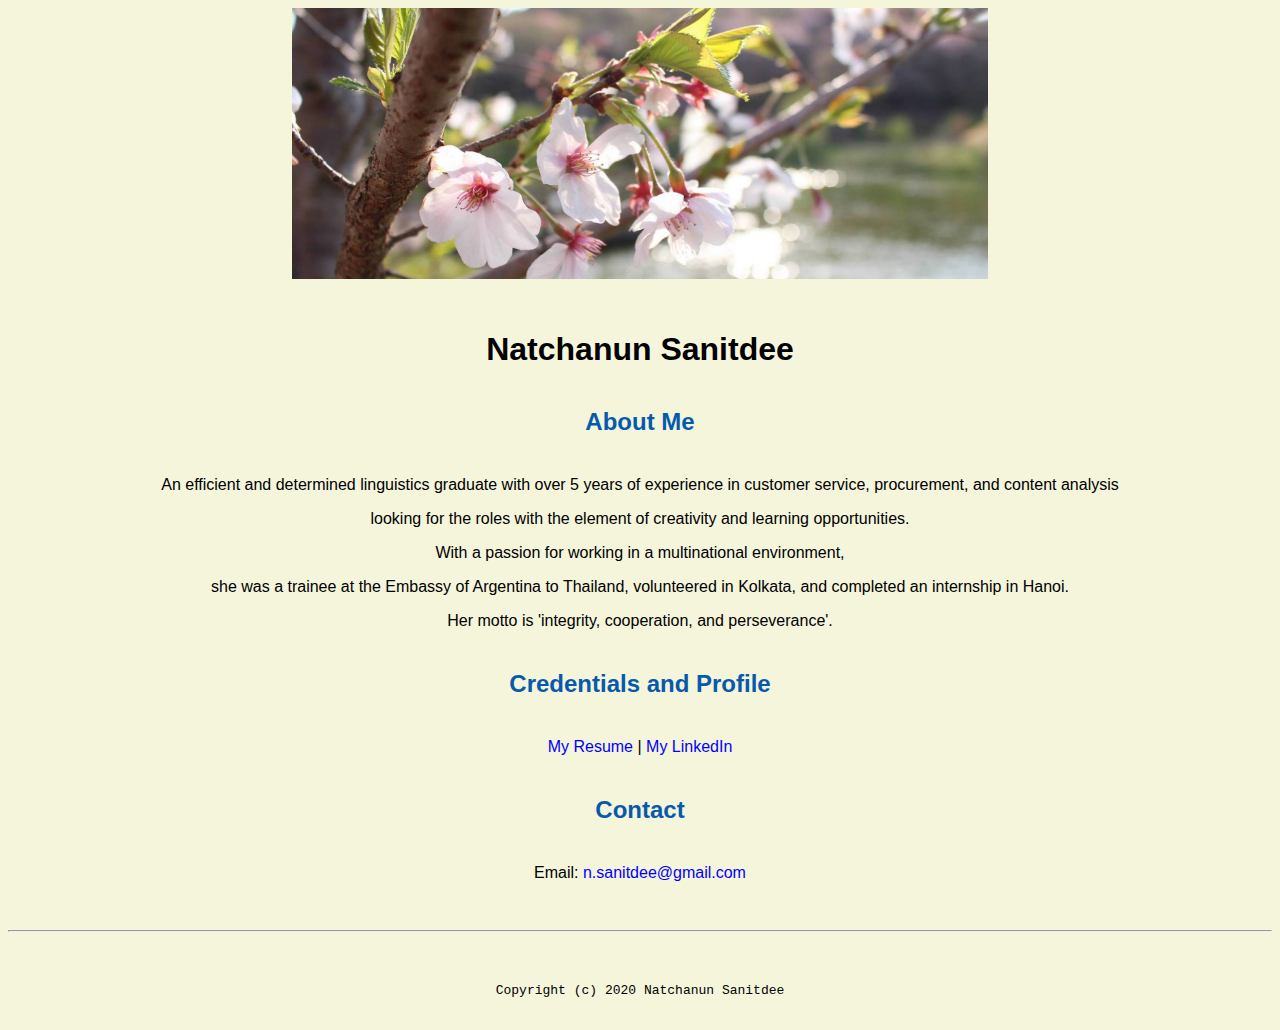
<file: index.html>
<!doctype html>

<!-- this is a comment for human! -->

<html lang="en">

  <header>
    <title>About Me|Natchanun Sanitdee</title>
    <link rel="stylesheet" href="css/master.css">
    <link rel="FaviconIcon" href="favicon.ico" type="image/x-icon">
    <link rel="shortcut" href="favicon.ico" type="image/x-icon">
    <meta name="viewport" content="width-device-width, initial-scale=1, shrink-to-fit=no">
    <meta name="name" content="Natchanun Sanitdee's Resume">
  </header>
  <body>
    <img src="images/banner2.jpg" width="55%" alt="banner">
    <h1>Natchanun Sanitdee</h1>
    <h2>About Me</h2>
    <p>An efficient and determined linguistics graduate with over 5 years of experience in customer service, procurement, and content analysis</p>
    <p>looking for the roles with the element of creativity and learning opportunities.<p/>
    <p>With a passion for working in a multinational environment,</p>
    <p>she was a trainee at the Embassy of Argentina to Thailand, volunteered in Kolkata, and completed an internship in Hanoi.</p>
    <p>Her motto is 'integrity, cooperation, and perseverance'.<p/>
    <h2>Credentials and Profile</h2>
    <p><a href="resume.html">My Resume</a> | <a href="https://www.linkedin.com/in/n-sanitdee/">My LinkedIn</a></p>
    <h2>Contact</h2>
    <p>Email: <a href="mailto:n.sanitdee@gmail.com">n.sanitdee@gmail.com</a></p>

  </body>

  <footer>
    <hr>
    <code>Copyright (c) 2020 Natchanun Sanitdee</code>
  </footer>

</html>
</file>
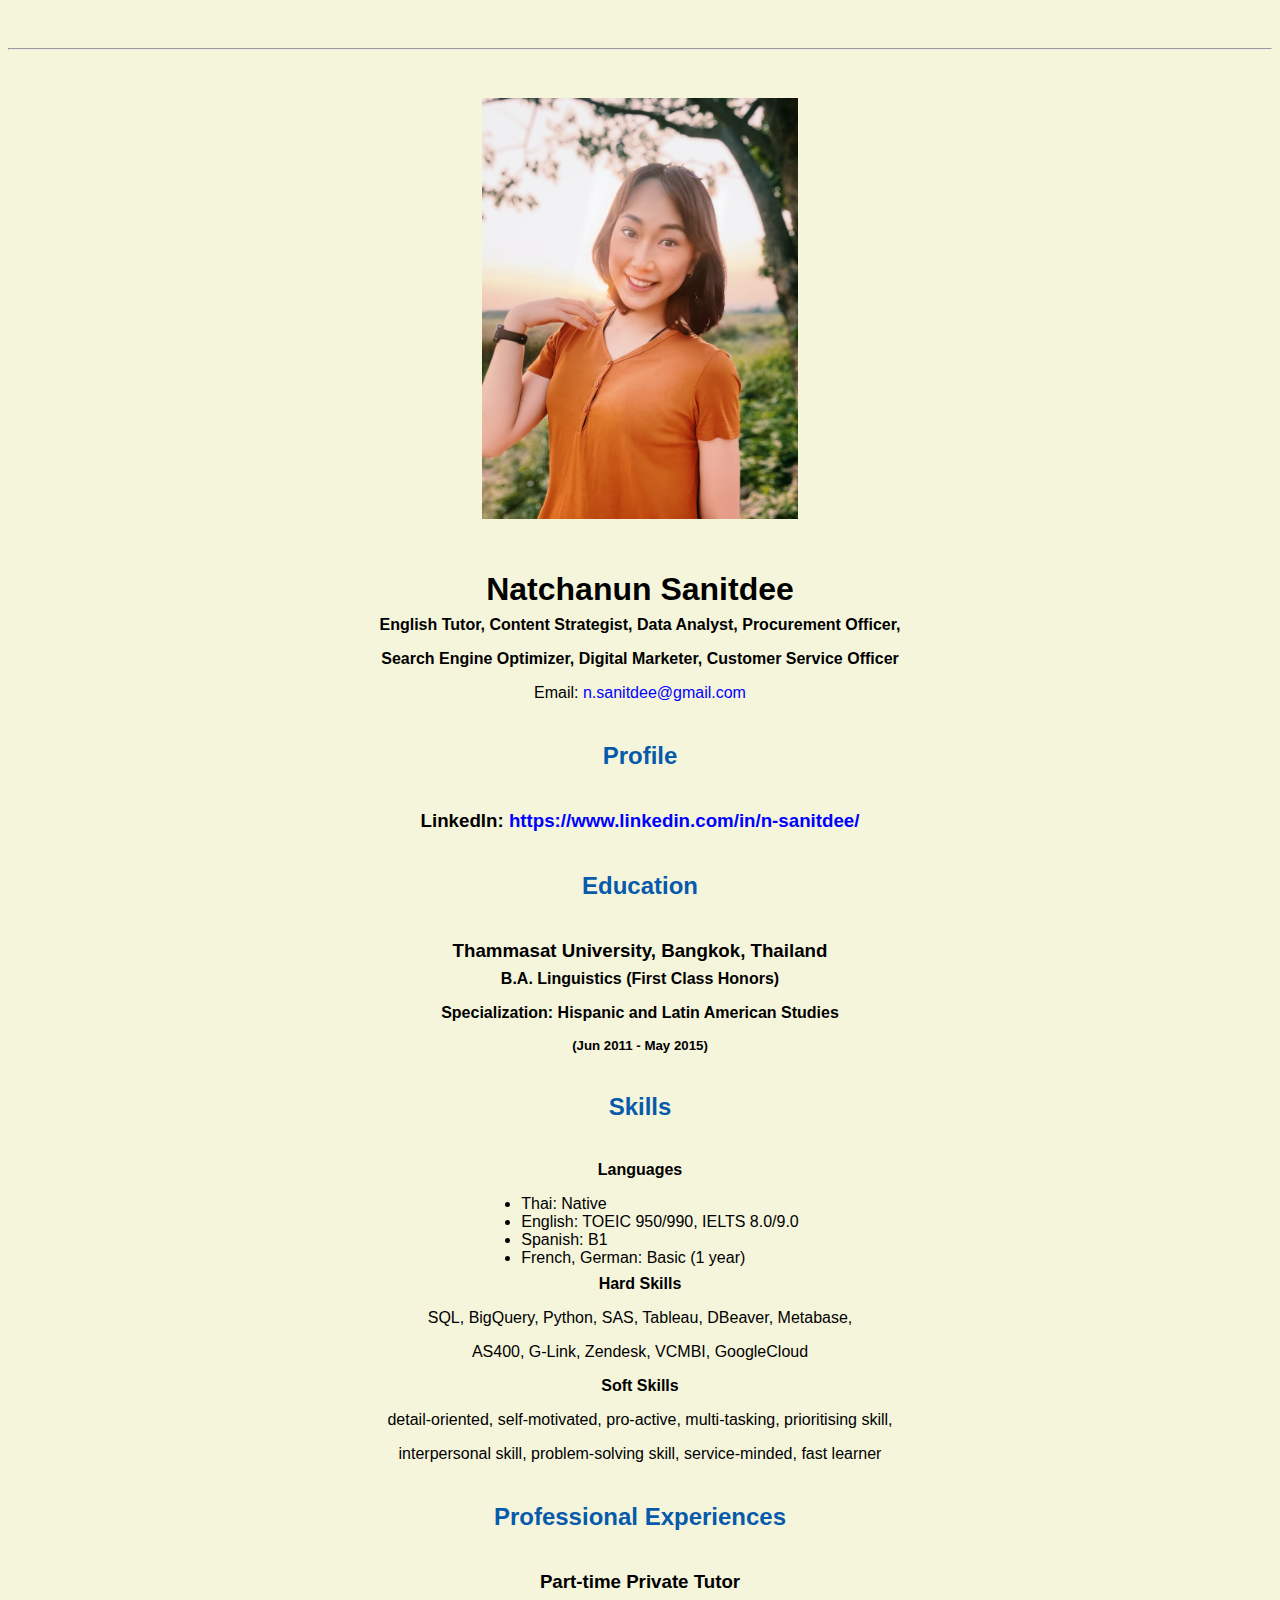
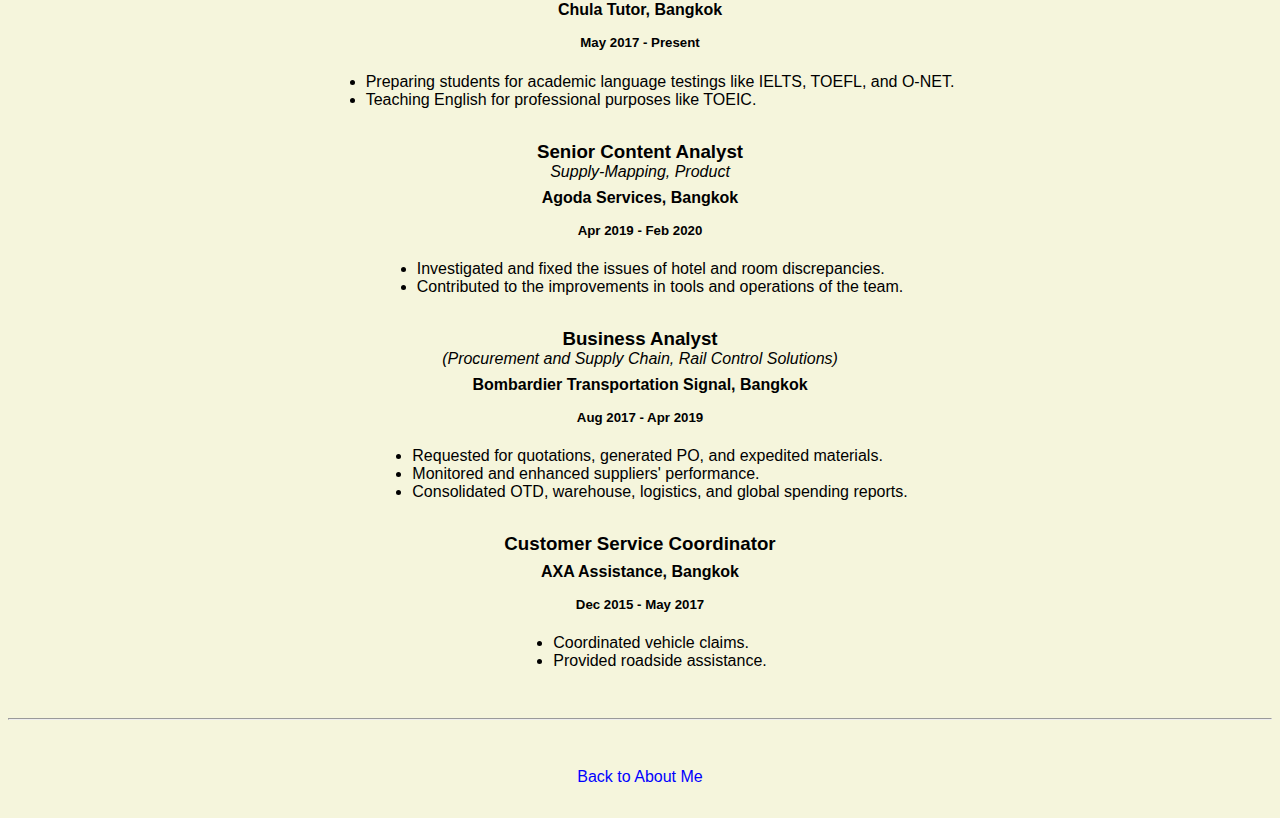
<file: resume.html>
<!doctype html>

<!-- this is a comment for human! -->

<html lang="en">

  <header>
    <title>Natchanun Sanitdee's Resume</title>
    <link rel="stylesheet" href="css/master.css">
    <link rel="FaviconIcon" href="favicon.ico" type="image/x-icon">
    <link rel="shortcut" href="favicon.ico" type="image/x-icon">
    <meta name="viewport" content="width-device-width, initial-scale=1, shrink-to-fit=no">
    <meta name="name" content="Natchanun Sanitdee's Resume">
  </header>

  <body>
    <hr>

    <img src="images/Remini20210409204945753.JPG" alt="Picture" width="25%">

    <h1>Natchanun Sanitdee</h1>
    <h4>English Tutor, Content Strategist, Data Analyst, Procurement Officer,</h4>
    <h4>Search Engine Optimizer, Digital Marketer, Customer Service Officer</h4>

    <p>Email: <a href="mailto:n.sanitdee@gmail.com" target="_blank">n.sanitdee@gmail.com</a></p>
    <!-- don't post physical address, personal phone number or other personal information on the web! -->

    <h2>Profile</h2>
      <h3>LinkedIn: <a href="https://www.linkedin.com/in/n-sanitdee/" target="_blank">https://www.linkedin.com/in/n-sanitdee/</a></h3>

    <h2>Education</h2>

    <h3>Thammasat University, Bangkok, Thailand</h3>
    <h4>B.A. Linguistics (First Class Honors)</h4>
    <h4>Specialization: Hispanic and Latin American Studies</h4>
    <h5>(Jun 2011 - May 2015)</h5>
 
    
    <h2>Skills</h2>
    <h4>Languages</h4>  
     <ul>
        <li>Thai:           Native</li>
        <li>English:        TOEIC 950/990, IELTS 8.0/9.0</li>
        <li>Spanish:        B1</li>
        <li>French, German: Basic (1 year)</li>
    </ul>
    
    <h4>Hard Skills</h4>
    <p>SQL, BigQuery, Python, SAS, Tableau, DBeaver, Metabase,</p>
    <p>AS400, G-Link, Zendesk, VCMBI, GoogleCloud</p>
    
    <h4>Soft Skills</h4>
    <p>detail-oriented, self-motivated, pro-active, multi-tasking, prioritising skill,</p>
    <p>interpersonal skill, problem-solving skill, service-minded, fast learner</p>
    
    <h2>Professional Experiences</h2>

    <h3>Part-time Private Tutor</h3>
    <h4>Chula Tutor, Bangkok</h4>
    <h5>May 2017 - Present</h5>
      <ul>
        <li>Preparing students for academic language testings like IELTS, TOEFL, and O-NET.</li>
        <li>Teaching English for professional purposes like TOEIC.</li>
      </ul>

    <h3>Senior Content Analyst</h3>
    <i>Supply-Mapping, Product</i>
    <h4>Agoda Services, Bangkok</h4>
    <h5>Apr 2019 - Feb 2020</h5>
      <ul>
        <li>Investigated and fixed the issues of hotel and room discrepancies.</li>
        <li>Contributed to the improvements in tools and operations of the team.</li>
      </ul>
    
       <h3>Business Analyst</h3>
    <i>(Procurement and Supply Chain, Rail Control Solutions)</i>
    <h4>Bombardier Transportation Signal, Bangkok</h4>
    <h5>Aug 2017 - Apr 2019</h5>
      <ul>
        <li>Requested for quotations, generated PO, and expedited materials.</li>
        <li>Monitored and enhanced suppliers' performance.</li>
        <li>Consolidated OTD, warehouse, logistics, and global spending reports.</li>
      </ul>
    
        <h3>Customer Service Coordinator</h3>
    <h4>AXA Assistance, Bangkok</h4>
    <h5>Dec 2015 - May 2017</h5>
      <ul>
        <li>Coordinated vehicle claims.</li>
        <li>Provided roadside assistance.</li>
      </ul>
    
  </body>

  <footer>
  <hr>
  <p><a href="index.html">Back to About Me</a><p>
  </footer>

</html>
</file>
<file: css/master.css>
/* Cascading stylesheet for the website */

/* Text inside these asterisks and slashes are comments for human */

  a {
    color: blue; /* set the text color to blue here */
    text-decoration: none; /* This means we do not want hyperlinks to be underlined */
  }

  a:hover {
    color: red; /* set the text color to red here */
    text-decoration: none; /* This means we do not want hyperlinks to be underlined */
  }

  body {
    background-color: beige; /* set the background color here */
    color: black; /* set the text color to black here */
    font-family: sans-serif, Arial, Helvetica; /* set the font here */
    text-align: center; /* set the text alignment here */
   }

  footer {
    margin-top: 2rem;
    margin-bottom: 2rem;
  }

  h1 {
    margin-bottom: 0.5rem;
    margin-top: 3rem;
   }

  h2 {
    color: #075AAB; /* set the text color of to #075AAB here */
    /* set both the bottom margin and top margin to 2.5rem here */
    margin-bottom: 2.5rem;
    margin-top: 2.5rem;
   }

  h3 {
    margin-bottom: 0;
    margin-top: 2rem;
  }

  h4 {
    margin-bottom: 1rem;
    margin-top: 0.5rem;
  }

  h5 {
    margin-top: 0.5rem;
  }

  hr {
    margin-bottom: 3rem;
    margin-top: 3rem;
  }

  /* this controls how the bullet points in the resume page looks */
  ul {
    display: table;
    margin: 0 auto;
    text-align: left;
  }
</file>
